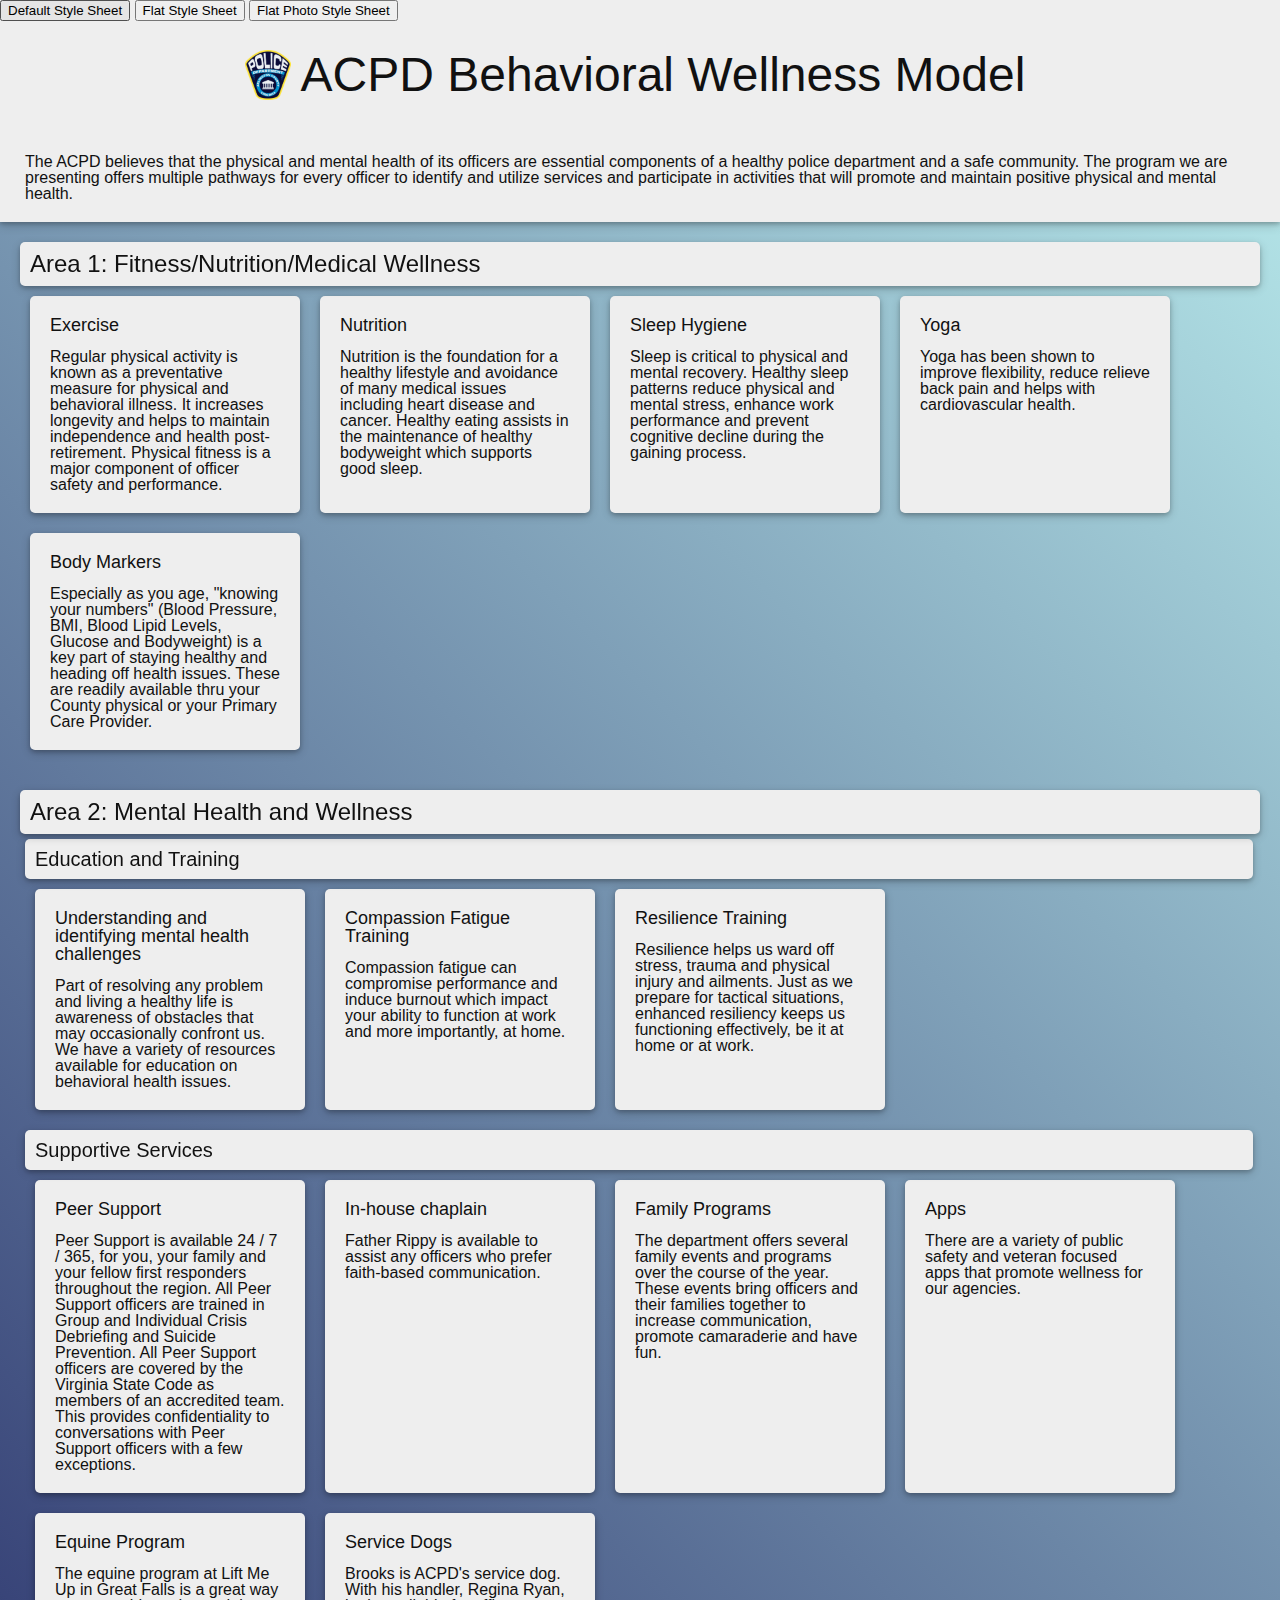
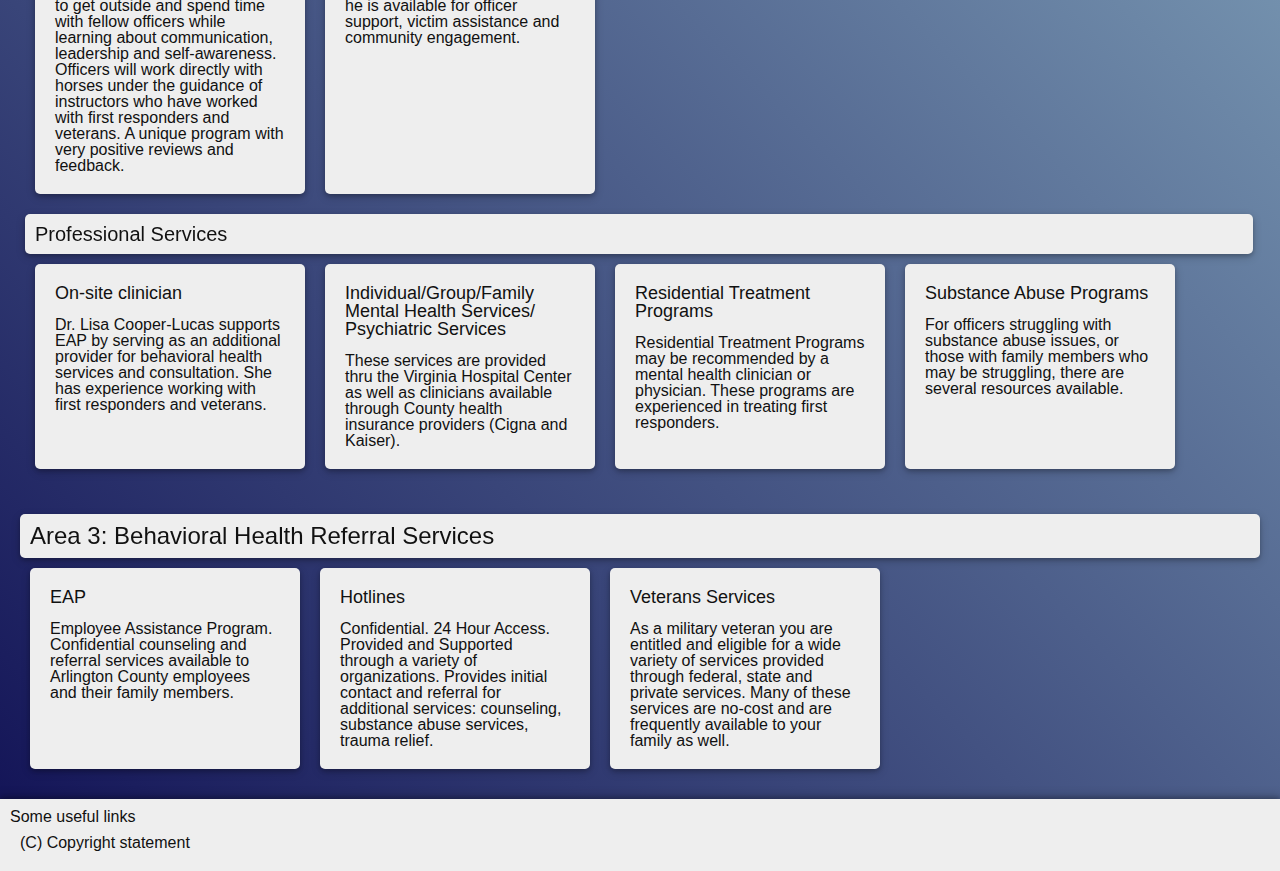
<file: index.html>
<!DOCTYPE html>
<html>


<head>
    <link rel="icon" href="Images/ACPD_Patch-dark-Copy-275x300.png" />
    <title>ACPD Behavioral Wellness Model</title>

    <link rel="stylesheet" href="Styles/reset.css">
    <link rel="stylesheet" href="Styles/colorscheme1.css">
    <link id="pagestyle" rel="stylesheet" href="Styles/main.css">
    <!--link rel="stylesheet" href="Styles/flat.css"-->

    <script type="text/javascript" src="Scripts/helloDave.js"></script>
    <script type="application/javascript" src="Scripts/stylesheetSelector.js"></script>
</head>


<body>
    

    <!-- HEADER -->
    <header>
        <div id="stylesheetButtons">
            <button id="stylesheet1" > Default Style Sheet </button>
            <button id="stylesheet2" > Flat Style Sheet </button>
            <button id="stylesheet3" > Flat Photo Style Sheet </button>
        </div>        
    
        <div id="headerbar">
            <img src="Images/ACPD_Patch-dark-Copy-275x300.png" alt="" height="50em">
            <h1 id="pageTitle">ACPD Behavioral Wellness Model</h1>
        </div>
        <div id="pageOverviewBox">
            <p id="pageOverview">The ACPD believes that the physical and mental health of its officers are essential components of a healthy police department and a safe community. The program we are presenting offers multiple pathways for every officer to identify and utilize services and participate in activities that will promote and maintain positive physical and mental health.</p>
        </div>
    </header>


    <!-- MAIN -->
    <main>

        <!-- AREA 1 BLOCK -->
        <div id="area1" class="areas">
            <div id="area1header" class="areaheader"><h3 id="area1title" class="areaheaders">Area 1: Fitness/Nutrition/Medical Wellness</h3></div>
            <div id="exercise" class="areabits">
                <a class="areabitlinks" href="">
                    <h5>Exercise</h5>
                    <p>Regular physical activity is known as a preventative measure for physical and behavioral illness.  It increases longevity and helps to maintain independence and health post-retirement.  Physical fitness is a major component of officer safety and performance.</p>
                </a> 
            </div>
            <div id="nutrition" class="areabits">
                <a class="areabitlinks" href="">
                    <h5>Nutrition</h5>
                    <p class="areabitinfo">Nutrition is the foundation for a healthy lifestyle and avoidance of many medical issues including heart disease and cancer.  Healthy eating assists in the maintenance of healthy bodyweight which supports good sleep.</p>
                </a>
            </div>
            <div id="sleepHygiene" class="areabits">
                <a class="areabitlinks" href=""><h5>Sleep Hygiene</h5>
                <p>Sleep is critical to physical and mental recovery.  Healthy sleep patterns reduce physical and mental stress, enhance work performance and prevent cognitive decline during the gaining process.</p></a>
            </div>
            <div id="yoga" class="areabits">
                <a class="areabitlinks" href=""><h5>Yoga</h5>
                <p>Yoga has been shown to improve flexibility, reduce relieve back pain and helps with cardiovascular health.</p></a>
            </div>
            <div id="bodyMarkers" class="areabits">
                <a class="areabitlinks" href=""><h5>Body Markers</h5>
                <p>Especially as you age, "knowing your numbers" (Blood Pressure, BMI, Blood Lipid Levels, Glucose and Bodyweight) is a key part of staying healthy and heading off health issues.  These are readily available thru your County physical or your Primary Care Provider.</p></a>
            </div>
        </div>


        <!-- AREA 2 BLOCK -->
        <div id="area2" class="areas">
            <div id="area2header" class="areaheader"><h3 id="area2title" class="areaheaders">Area 2: Mental Health and Wellness</h3></div>
            <!-- EDUCATION AND TRAINING -->
            <div id="educationAndTraining" class="subareas">
                <div id="subarea1header" class="subareaheader"><h4 class="subareaheaders">
                    Education and Training
                </h4></div>
                <div id="understandingChallenges" class="areabits">
                    <a class="areabitlinks" href=""><h5>Understanding and identifying mental health challenges</h5>
                    <p>Part of resolving any problem and living a healthy life is awareness of obstacles that may occasionally confront us.  We have a variety of resources available for education on behavioral health issues.</p></a>
                </div>
                <div id="compassionFatigueTraining" class="areabits">
                    <a class="areabitlinks" href=""><h5>Compassion Fatigue Training</h5>
                    <p>Compassion fatigue can compromise performance and induce burnout which impact your ability to function at work and more importantly, at home.</p></a>
                </div>
                <div id="resilienceTraining" class="areabits">
                    <a class="areabitlinks" href=""><h5>Resilience Training</h5>
                    <p>Resilience helps us ward off stress, trauma and physical injury and ailments.  Just as we prepare for tactical situations, enhanced resiliency keeps us functioning effectively, be it at home or at work.</p></a>
                </div>
            </div>

            <!-- SUPPORTIVE SERVICES -->
            <div id="supportiveServices" class="subareas">
                <div id="subarea2header" class="subareaheader"><h4 class="subareaheaders">
                    Supportive Services
                </h4></div>
                <div id="peerSupport" class="areabits">
                    <a class="areabitlinks" href=""><h5>Peer Support</h5>
                    <p>Peer Support is available 24 / 7 / 365, for you, your family and your fellow first responders throughout the region.  All Peer Support officers are trained in Group and Individual Crisis Debriefing and Suicide Prevention.  All Peer Support officers are covered by the Virginia State Code as members of an accredited team.  This provides confidentiality to conversations with Peer Support officers with a few exceptions.</p></a>
                </div>
                <div id="inhouseChaplain" class="areabits">
                    <a class="areabitlinks" href=""><h5>In-house chaplain</h5>
                    <p>Father Rippy is available to assist any officers who prefer faith-based communication.</p></a>
                </div>
                <div id="familyPrograms" class="areabits">
                    <a class="areabitlinks" href=""><h5>Family Programs</h5>
                    <p>The department offers several family events and programs over the course of the year.  These events bring officers and their families together to increase communication, promote camaraderie and have fun.</p></a>
                </div>
                <div id="apps" class="areabits">
                    <a class="areabitlinks" href=""><h5>Apps</h5>
                    <p>There are a variety of public safety and veteran focused apps that promote wellness for our agencies.</p></a>
                </div>
                <div id="equineProgram" class="areabits">
                    <a class="areabitlinks" href=""><h5>Equine Program</h5>
                    <p>The equine program at Lift Me Up in Great Falls is a great way to get outside and spend time with fellow officers while learning about communication, leadership and self-awareness.  Officers will work directly with horses under the guidance of instructors who have worked with first responders and veterans.  A unique program with very positive reviews and feedback.</p></a>
                </div>
                <div id="serviceDogs" class="areabits">
                    <a class="areabitlinks" href=""><h5>Service Dogs</h5>
                    <p>Brooks is ACPD's service dog. With his handler, Regina Ryan, he is available for officer support, victim assistance and community engagement.</p></a>
                </div>
            </div>

            <!-- PROFESSIONAL SERVICES -->
            <div id="professionalServices" class="subareas">
                <div id="subarea3header" class="subareaheader"><h4 class="subareaheaders">
                    Professional Services
                </h4></div>
                <div id="onsiteClinician" class="areabits">
                    <a class="areabitlinks" href=""><h5>On-site clinician</h5>
                    <p>Dr. Lisa Cooper-Lucas supports EAP by serving as an additional provider for behavioral health services and consultation.  She has experience working with first responders and veterans.</p></a>
                </div>
                <div id="mentalHealthServices" class="areabits">
                    <a class="areabitlinks" href=""><h5>Individual/Group/Family Mental Health Services/ Psychiatric Services</h5>
                    <p>These services are provided thru the Virginia Hospital Center as well as clinicians available through County health insurance providers (Cigna and Kaiser).</p></a>
                </div>
                <div id="residentialTreatmentPrograms" class="areabits">
                    <a class="areabitlinks" href=""><h5>Residential Treatment Programs</h5>
                    <p>Residential Treatment Programs may be recommended by a mental health clinician or physician.  These programs are experienced in treating first responders.</p></a>
                </div>
                <div id="substanceabusePrograms" class="areabits">
                    <a class="areabitlinks" href=""><h5>Substance Abuse Programs</h5>
                    <p>For officers struggling with substance abuse issues, or those with family members who may be struggling, there are several resources available.</p></a>
                </div>
            </div>
        </div>


        <!-- AREA 3 BLOCK -->
        <div id="area3" class="areas">
            <div id="area3header" class="areaheader"><h3 id="area1title" class="areaheaders">Area 3: Behavioral Health Referral Services</h3></div>
            <div id="eap" class="areabits">
                <a class="areabitlinks" href=""><h5>EAP</h5>
                <p>Employee Assistance Program.  Confidential counseling and referral services available to Arlington County employees and their family members.</p></a>
            </div>
            <div id="hotlines" class="areabits">
                <a class="areabitlinks" href=""><h5>Hotlines</h5>
                <p>Confidential.  24 Hour Access.  Provided and Supported through a variety of organizations.  Provides initial contact and referral for additional services: counseling, substance abuse services, trauma relief.</p></a>
            </div>
            <div id="veteransServices" class="areabits">
                <a class="areabitlinks" href=""><h5>Veterans Services</h5>
                <p>As a military veteran you are entitled and eligible for a wide variety of services provided through federal, state and private services.  Many of these services are no-cost and are frequently available to your family as well.</p></a>
            </div>
        </div>
    </main>


    <!-- FOOTER -->
    <footer>
        <nav><a>Some useful links</a></nav>
        <p>(C) Copyright statement</p>
    </footer>    
    </body>
</html>
</file>
<file: Styles/colorscheme1.css>
/* Color scheme */
:root {
    --color1: #EEE;
    --color1shade: #DDD;
    --color1tint: #FFF;
    --color2: #115;
    --color2shade: #004;
    --color2tint: #226;
    --color3: #BEE;
    --color3shade: #ADD;
    --color3tint: #CFF;
    --color4: #511;
    --color4shade: #400;
    --color4tint: #622;
    --color5: #151;
    --color5shade: #040;
    --color5tint: #262;
    --textColor: #111 ;
    --textcolorshade: #000;
    --textcolortint: #222;
}
</file>
<file: Styles/main.css>
/* General styles */

body {
    font-family: 'Segoe UI', Tahoma, Geneva, Verdana, sans-serif;
    color: var(--textColor);
    background: linear-gradient(45deg, var(--color2),var(--color3));
}

h1,h2,h3,h4,h5,p {padding:5px; margin:5px;}
h1 {font-size: 48px;}
h2 {font-size: 32px;}
h3 {font-size: 24px;}
h4 {font-size: 20px;}
h5 {font-size: 18px;}
p {font-size: 16px;}
a {text-decoration: none;}

/* Header styles */
header {
    background: var(--color1);
    box-shadow: 0 2px 4px 0 rgba(0, 0, 0, 0.2), 0 3px 10px 0 rgba(0, 0, 0, 0.19); 

}

#headerbar {
    display:flex;
    align-items: center;    
    justify-content: center;
    padding: 20px;
}

#pageOverview {
    padding: 20px;
}

/* Main styles */

.areas {
    display: flex;
    align-items: stretch;
    justify-content: flex-start;
    padding: 10px;
    margin: 10px;
    flex-wrap: wrap;
}


.areaheader {
    position: -webkit-sticky;
    position: sticky;
    top: 0;
    flex-basis: 100%;
    width:100%;
    border-radius: 5px;
    box-shadow: 0 2px 4px 0 rgba(0, 0, 0, 0.2), 0 3px 10px 0 rgba(0, 0, 0, 0.19); 
    background: var(--color1);
    z-index: 2;
}


.subareaheader {
    position: -webkit-sticky;
    position: sticky;
    top: 3em;
    flex-basis: 100%;
    border-radius: 5px;
    box-shadow: 0 2px 4px 0 rgba(0, 0, 0, 0.2), 0 3px 10px 0 rgba(0, 0, 0, 0.19); 
    background: var(--color1);
    z-index: 1;
}

.areatitle {
    flex-basis: 100%;
}

.subareas {
    display: flex;
    width:99%;
    padding: 5px;
    margin: 0px;
    align-items: stretch;
    flex-wrap:wrap;
}

.areabits {
    background: var(--color1);
    font-size: 14px;
    padding: 10px;
    margin: 10px;
    border-radius: 5px;
    width: 100%;
    height: auto;
    box-shadow: 0 2px 4px 0 rgba(0, 0, 0, 0.2), 0 3px 10px 0 rgba(0, 0, 0, 0.19); 
}

@media (min-width:600px) {
    .areabits{width:250px;}
}


.areabits:hover {
    box-shadow: 0 4px 6px 0 rgba(0, 0, 0, 0.2), 0 6px 20px 0 rgba(0, 0, 0, 0.19); 
    transform: scale(1.01);
}

.areabitlinks {
    color: var(--textColor);
}

.areabitlinks:hover {
    text-decoration: underline;    
}


#area2 {
    justify-content: flex-start;
    flex-direction: column;
    align-items:flex-start;
}

#educationAndTraining {
    flex: 1;
}

#supportiveServices {
    flex: 2;
}

#professionalServices {
    flex: 1;
}

/* Footer styles */

footer {
    background: var(--color1);
    box-shadow: 0 -2px 4px 0 rgba(0, 0, 0, 0.2), 0 -3px 10px 0 rgba(0, 0, 0, 0.19); 
    margin: 0;
    padding: 10px;
}
</file>
